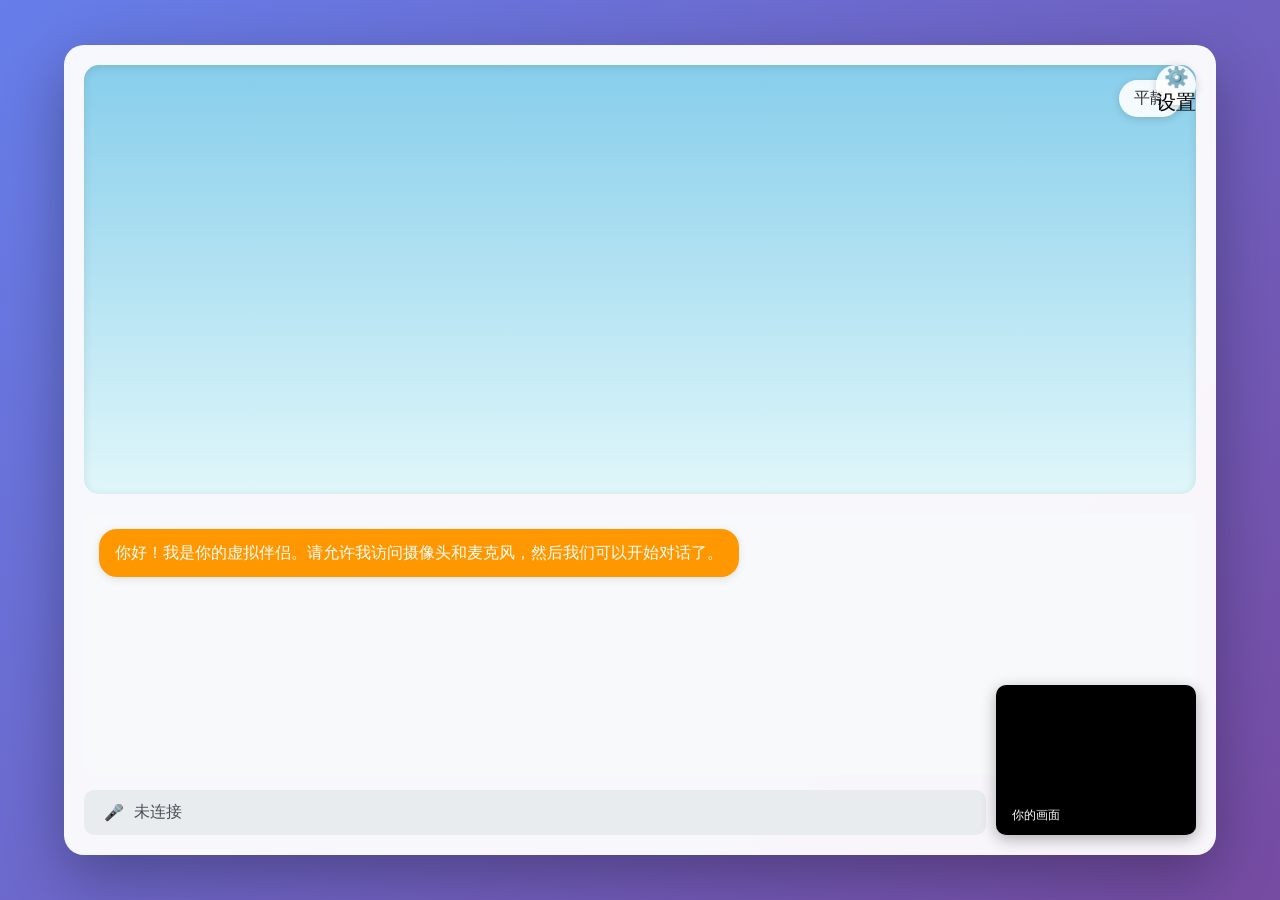
<file: index.html>
<!DOCTYPE html>
<html lang="zh-CN">
<head>
    <meta charset="UTF-8">
    <meta name="viewport" content="width=device-width, initial-scale=1.0">
    <title>Live2D Virtual Companion</title>
    <link rel="stylesheet" href="css/style.css">
</head>
<body>
    <div class="container">
        <!-- 虚拟人物容器 -->
        <div class="avatar-container">
            <canvas id="live2d-canvas"></canvas>
            <div class="emotion-indicator" id="emotion-indicator">
                <span id="current-emotion">平静</span>
            </div>
        </div>

        <!-- 用户摄像头画面 -->
        <div class="camera-container">
            <video id="user-camera" autoplay muted playsinline></video>
            <div class="camera-label">你的画面</div>
        </div>

        <!-- 对话区域 -->
        <div class="chat-container">
            <div class="message-list" id="message-list">
                <div class="message system">
                    <div class="message-content">
                        你好！我是你的虚拟伴侣。请允许我访问摄像头和麦克风，然后我们可以开始对话了。
                    </div>
                </div>
            </div>

            <!-- 语音指示器 -->
            <div class="voice-controls">
                <div class="mic-indicator" id="mic-indicator">
                    <span class="icon">🎤</span>
                    <span class="status">未连接</span>
                </div>
                <button class="btn" id="btn-start">开始对话</button>
                <button class="btn secondary" id="btn-stop">停止</button>
            </div>
        </div>

        <!-- 配置面板 -->
        <div class="settings-panel" id="settings-panel" style="display: none;">
            <h3>设置</h3>
            <label>语音速度:</label>
            <input type="range" id="speech-rate" min="0.5" max="2" step="0.1" value="1">

            <label>音调:</label>
            <input type="range" id="speech-pitch" min="0.5" max="2" step="0.1" value="1">

            <label>表情模式:</label>
            <select id="emotion-mode">
                <option value="auto">自动（根据对话内容）</option>
                <option value="happy">开心</option>
                <option value="sad">悲伤</option>
                <option value="angry">生气</option>
                <option value="normal">平静</option>
            </select>

            <button class="btn" id="btn-close-settings">关闭</button>
        </div>

        <button class="settings-toggle" id="btn-settings">⚙️ 设置</button>
    </div>

    <!-- 加载脚本 -->
    <script src="js/live2d.js"></script>
    <script src="js/voice.js"></script>
    <script src="js/emotion.js"></script>
    <script src="js/ai.js"></script>
    <script src="js/openclaw-connector.js"></script>
    <script src="js/openclaw-http-bridge.js"></script>
    <script src="js/app.js"></script>
</body>
</html>
</file>
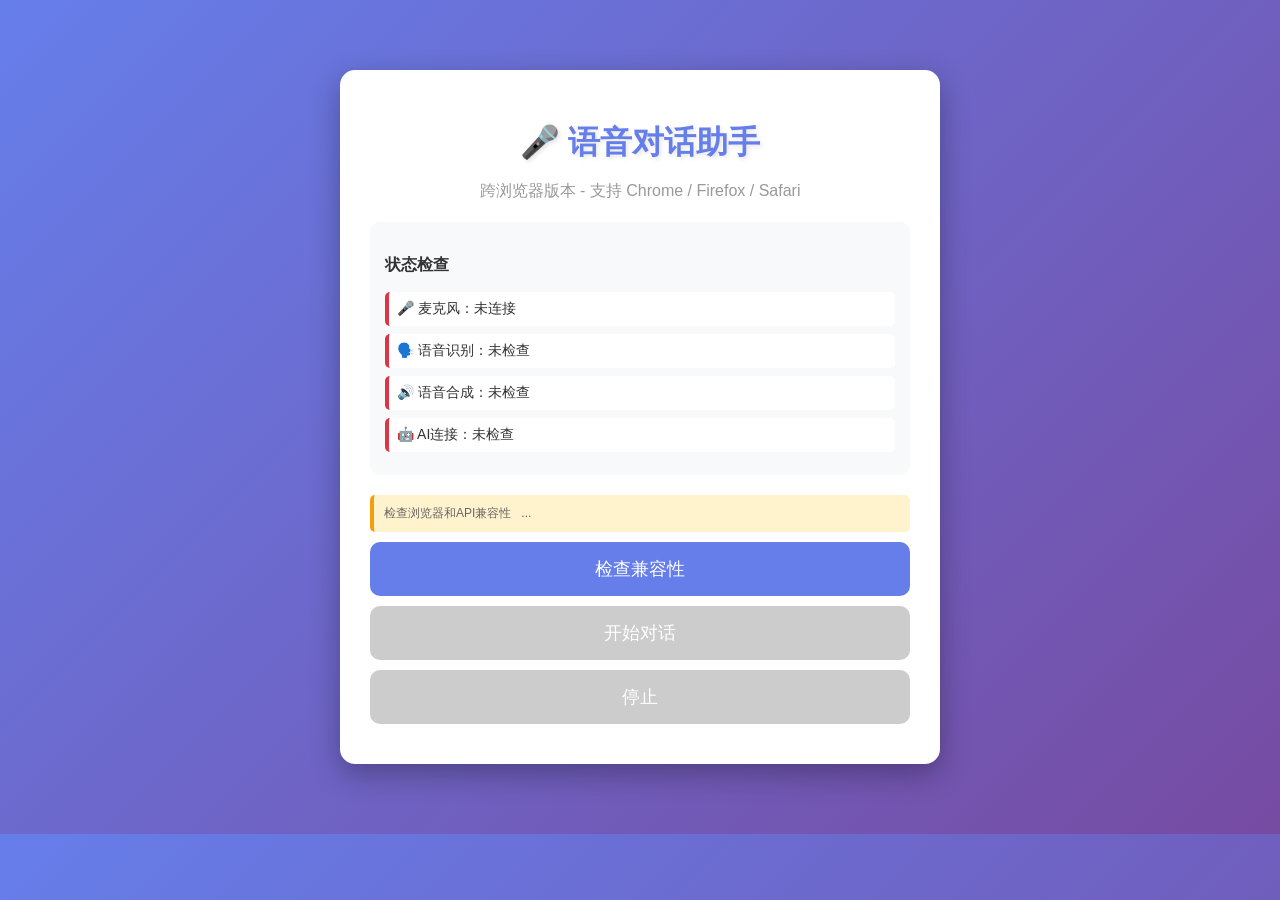
<file: cross-browser.html>
<!DOCTYPE html>
<html lang="zh-CN">
<head>
    <meta charset="UTF-8">
    <meta name="viewport" content="width=device-width, initial-scale=1.0">
    <title>语音对话助手 - 跨浏览器版</title>
    <style>
        body {
            font-family: -apple-system, BlinkMacSystemFont, "Segoe UI", Roboto, sans-serif;
            max-width: 600px;
            margin: 50px auto;
            padding: 20px;
            background: linear-gradient(135deg, #667eea 0%, #764ba2 100%);
            color: white;
        }

        .container {
            background: white;
            border-radius: 15px;
            padding: 30px;
            box-shadow: 0 10px 30px rgba(0,0,0,0.3);
            color: #333;
        }

        h1 {
            color: #667eea;
            margin-bottom: 10px;
            text-align: center;
            text-shadow: 2px 2px 4px rgba(0,0,0,0.1);
        }

        .subtitle {
            color: #999;
            text-align: center;
            margin-bottom: 20px;
        }

        .status {
            background: #f8f9fa;
            padding: 15px;
            border-radius: 10px;
            margin-bottom: 20px;
            font-size: 14px;
        }

        .status-item {
            margin: 8px 0;
            padding: 8px;
            background: white;
            border-radius: 5px;
            border-left: 4px solid #ccc;
        }

        .status-item.connected {
            border-left-color: #28a745;
        }

        .status-item.disconnected {
            border-left-color: #dc3545;
        }

        .btn {
            display: block;
            width: 100%;
            background: #667eea;
            color: white;
            border: none;
            padding: 15px;
            border-radius: 10px;
            font-size: 18px;
            cursor: pointer;
            margin: 10px 0;
            transition: all 0.3s;
        }

        .btn:hover:not(:disabled) {
            background: #5568d3;
            transform: translateY(-2px);
            box-shadow: 0 5px 15px rgba(0,0,0,0.2);
        }

        .btn:disabled {
            background: #ccc;
            cursor: not-allowed;
            transform: none;
            box-shadow: none;
        }

        .btn-stop {
            background: #e74c3c;
        }

        .btn-stop:hover:not(:disabled) {
            background: #c0392b;
        }

        #chat-container {
            background: #f8f9fa;
            padding: 15px;
            border-radius: 10px;
            margin-top: 20px;
            height: 250px;
            overflow-y: auto;
            display: none;
        }

        .message {
            margin: 10px 0;
            padding: 10px;
            border-radius: 5px;
            font-size: 14px;
            line-height: 1.4;
        }

        .message.user {
            background: #dbeafe;
            text-align: right;
            color: #1e40af;
        }

        .message.ai {
            background: #f3e8ff;
            color: #7c3aed;
        }

        .message.success {
            background: #dcfce7;
            color: #166534;
            text-align: center;
            font-size: 13px;
        }

        .error-box {
            background: #fee2e2;
            color: #991b1b;
            padding: 15px;
            border-radius: 10px;
            margin: 10px 0;
            font-size: 13px;
            border-left: 4px solid #ef4444;
        }

        .info-box {
            background: #dbeafe;
            color: #1e40af;
            padding: 15px;
            border-radius: 10px;
            margin: 10px 0;
            font-size: 13px;
            border-left: 4px solid #3b82f6;
        }

        .browser-support {
            font-size: 12px;
            color: #666;
            margin-top: 10px;
            padding: 10px;
            background: #fff3cd;
            border-radius: 5px;
            border-left: 4px solid #f59e0b;
        }

        .browser-support strong {
            color: #92400e;
        }

        .api-support {
            font-size: 11px;
            margin: 5px 0;
            padding: 5px 8px;
            background: white;
            border-radius: 3px;
        }

        .api-support.supported {
            color: #059669;
            border-left: 2px solid #059669;
        }

        .api-support.not-supported {
            color: #dc2626;
            border-left: 2px solid #dc2626;
        }

        @keyframes pulse {
            0%, 100% { opacity: 1; }
            50% { opacity: 0.5; }
        }

        .recording {
            animation: pulse 1s infinite;
            color: #e74c3c !important;
            font-weight: bold;
        }

        .loading {
            display: inline-block;
            margin-left: 10px;
        }

        .loading:after {
            content: '...';
            animation: dots 1.5s steps(5, end) infinite;
        }

        @keyframes dots {
            0%, 20% { content: '.'; }
            40% { content: '..'; }
            60% { content: '...'; }
            80%, 100% { content: ''; }
        }
    </style>
</head>
<body>
    <div class="container">
        <h1>🎤 语音对话助手</h1>
        <p class="subtitle">跨浏览器版本 - 支持 Chrome / Firefox / Safari</p>

        <div class="error-box" id="error-container" style="display: none;">
            <strong>错误：</strong> <span id="error-message"></span>
        </div>

        <div class="info-box" id="info-container" style="display: none;">
            <strong>提示：</strong> <span id="info-message"></span>
        </div>

        <div class="status">
            <h3>状态检查</h3>
            <div class="status-item disconnected" id="mic-status">
                🎤 麦克风：<span>未连接</span>
            </div>
            <div class="status-item disconnected" id="speech-status">
                🗣️ 语音识别：<span>未检查</span>
            </div>
            <div class="status-item disconnected" id="tts-status">
                🔊 语音合成：<span>未检查</span>
            </div>
            <div class="status-item disconnected" id="ai-status">
                🤖 AI连接：<span>未检查</span>
            </div>
        </div>

        <div class="browser-support" id="browser-info">
            检查浏览器和API兼容性<span class="loading"></span>
        </div>

        <button class="btn" id="btn-check">检查兼容性</button>
        <button class="btn" id="btn-start" disabled>开始对话</button>
        <button class="btn btn-stop" id="btn-stop" disabled>停止</button>

        <div id="chat-container">
            <div class="message ai">
                👋 你好！我是你的语音助手。先点击"检查兼容性"按钮。
            </div>
        </div>
    </div>

    <script>
        // DOM元素
        const micStatus = document.getElementById('mic-status');
        const speechStatus = document.getElementById('speech-status');
        const ttsStatus = document.getElementById('tts-status');
        const aiStatus = document.getElementById('ai-status');
        const btnCheck = document.getElementById('btn-check');
        const btnStart = document.getElementById('btn-start');
        const btnStop = document.getElementById('btn-stop');
        const chatContainer = document.getElementById('chat-container');
        const errorContainer = document.getElementById('error-container');
        const errorMessage = document.getElementById('error-message');
        const infoContainer = document.getElementById('info-container');
        const infoMessage = document.getElementById('info-message');
        const browserInfo = document.getElementById('browser-info');

        let recognition = null;
        let isListening = false;
        let browserName = 'Unknown';

        // 显示错误
        function showError(message, autoHide = true) {
            errorMessage.textContent = message;
            errorContainer.style.display = 'block';
            infoContainer.style.display = 'none';

            if (autoHide) {
                setTimeout(() => {
                    errorContainer.style.display = 'none';
                }, 12000);
            }
        }

        // 显示提示
        function showInfo(message, autoHide = true) {
            infoMessage.textContent = message;
            infoContainer.style.display = 'block';
            errorContainer.style.display = 'none';

            if (autoHide) {
                setTimeout(() => {
                    infoContainer.style.display = 'none';
                }, 10000);
            }
        }

        // 添加消息
        function addMessage(text, type = 'ai') {
            const msg = document.createElement('div');
            msg.className = `message ${type}`;
            msg.textContent = text;
            chatContainer.appendChild(msg);
            chatContainer.scrollTop = chatContainer.scrollHeight;
        }

        // 更新状态
        function updateStatus(element, text, connected = false) {
            if (connected) {
                element.className = 'status-item connected';
                element.querySelector('span').textContent = text;
                element.querySelector('span').style.color = 'green';
            } else {
                element.className = 'status-item disconnected';
                element.querySelector('span').textContent = text;
                element.querySelector('span').style.color = 'red';
            }
        }

        // 检查浏览器兼容性
        function checkBrowserSupport() {
            // 检测浏览器
            const userAgent = navigator.userAgent;
            if (userAgent.includes('Firefox')) {
                browserName = `Firefox ${userAgent.match(/Firefox\/(\d+)/)[1]}`;
            } else if (userAgent.includes('Chrome') && !userAgent.includes('Edg')) {
                browserName = `Chrome ${userAgent.match(/Chrome\/(\d+)/)[1]}`;
            } else if (userAgent.includes('Safari') && !userAgent.includes('Chrome')) {
                browserName = `Safari ${userAgent.match(/Version\/(\d+)/)[1]}`;
            } else if (userAgent.includes('Edg')) {
                browserName = `Edge ${userAgent.match(/Edg\/(\d+)/)[1]}`;
            }

            // 构建API支持信息
            let apiInfo = '';

            // 检查语音合成（基本都支持）
            const ttsSupported = 'speechSynthesis' in window;
            apiInfo += `<div class="api-support ${ttsSupported ? 'supported' : 'not-supported'}">`;
            apiInfo += ttsSupported ? '✅ 语音合成' : '❌ 语音合成';
            apiInfo += '</div>';

            if (ttsSupported) {
                updateStatus(ttsStatus, '已就绪', true);
            } else {
                updateStatus(ttsStatus, '不支持', false);
                showError('你的浏览器不支持语音合成！', false);
            }

            // 检查语音识别 - Firefox使用SpeechRecognition，Chrome使用webkitSpeechRecognition
            const hasWebkitSpeech = 'webkitSpeechRecognition' in window;
            const hasStandardSpeech = 'SpeechRecognition' in window;

            apiInfo += `<div class="api-support ${hasWebkitSpeech || hasStandardSpeech ? 'supported' : 'not-supported'}">`;
            if (hasWebkitSpeech) {
                apiInfo += '✅ WebKit Speech Recognition (Chrome)';
            }
            if (hasStandardSpeech) {
                apiInfo += '✅标准 Speech Recognition (Firefox)';
            }
            if (!hasWebkitSpeech && !hasStandardSpeech) {
                apiInfo += '❌ 语音识别API';
            }
            apiInfo += '</div>';

            if (hasWebkitSpeech || hasStandardSpeech) {
                // Firefox使用标准API，Chrome使用webkit前缀
                const SpeechRecognition = window.SpeechRecognition || window.webkitSpeechRecognition;
                recognition = new SpeechRecognition();

                // 配置识别
                recognition.lang = 'zh-CN';
                recognition.continuous = true;
                recognition.interimResults = false;

                // 识别结果
                recognition.onresult = (event) => {
                    const lastResult = event.results[event.results.length - 1];
                    const text = lastResult[0].transcript;
                    addMessage(`你：${text}`, 'user');
                    sendToAI(text);
                };

                // 错误处理
                recognition.onerror = (event) => {
                    console.error('语音识别错误:', event.error);

                    // 忽略一些无害错误
                    if (event.error === 'no-speech' || event.error === 'aborted') {
                        return; // 不显示这些常见错误
                    }

                    addMessage(`⚠️ 语音识别：${event.error}`, 'ai');

                    // 根据错误类型显示提示
                    if (event.error === 'not-allowed') {
                        showError('麦克风权限被拒绝！请允许网站访问麦克风。');
                        showInfo('💡 在浏览器地址栏点击锁定图标，允许麦克风权限。');
                    }
                };

                // 持续监听
                recognition.onend = () => {
                    if (isListening) {
                        // 自动重启
                        setTimeout(() => {
                            try {
                                recognition.start();
                            } catch (e) {
                                console.error('重启语音识别失败:', e);
                                isListening = false;
                                btnStart.disabled = false;
                                btnStop.disabled = true;
                                updateStatus(micStatus, '已停止', false);
                            }
                        }, 100);
                    }
                };

                updateStatus(speechStatus, '已就绪', true);
            } else {
                updateStatus(speechStatus, '不支持', false);

                let errorMsg = '你的浏览器不支持语音识别！';
                if (browserName.includes('Safari')) {
                    errorMsg += 'Safari可能需要手动设置或在HTTPS下使用。';
                } else {
                    errorMsg += '请使用Chrome或Firefox浏览器。';
                }
                showError(errorMsg, false);
            }

            // 测试AI连接
            updateStatus(aiStatus, '测试中...', false);
            testAIConnection();

            // 更新浏览器信息
            browserInfo.innerHTML = `<strong>检测到浏览器：</strong>${browserName}<br>` + apiInfo;

            btnCheck.disabled = true;
        }

        // 测试AI连接
        async function testAIConnection() {
            try {
                const response = await fetch('http://120.48.89.60:8889/health');
                if (response.ok) {
                    updateStatus(aiStatus, '已连接', true);
                    showInfo('✅ 所有检查通过！准备就绪。点击"开始对话"开始。');

                    // 如果语音识别也OK，启用开始按钮
                    const speechText = speechStatus.querySelector('span').textContent;
                    if (speechText === '已就绪') {
                        btnStart.disabled = false;
                    }

                    return true;
                } else {
                    throw new Error('响应不正常');
                }
            } catch (error) {
                updateStatus(aiStatus, '连接失败', false);
                showError(`无法连接AI服务器：${error.message}`);
                showInfo('💡 请告诉我，我会检查服务器。');
                return false;
            }
        }

        // 开始/停止
        function toggleListening() {
            if (isListening) {
                recognition.stop();
                isListening = false;
                btnStart.disabled = false;
                btnStop.disabled = true;
                updateStatus(micStatus, '已停止', false);
                addMessage('⏹️ 已停止对话', 'ai');
            } else {
                try {
                    recognition.start();
                    isListening = true;
                    btnStart.disabled = true;
                    btnStop.disabled = false;
                    updateStatus(micStatus, '正在监听...', true);
                    micStatus.querySelector('span').classList.add('recording');
                    chatContainer.style.display = 'block';
                    addMessage('🎤 开始说话...', 'ai');
                    showInfo('💡 对着麦克风说话，我会听到的！');
                } catch (error) {
                    showError(`启动失败：${error.message}`);
                    console.error('启动语音识别失败:', error);
                }
            }
        }

        // 发送到AI
        async function sendToAI(text) {
            try {
                addMessage('⏳ AI正在思考...', 'ai');

                const response = await fetch('http://120.48.89.60:8889/api/chat', {
                    method: 'POST',
                    headers: {
                        'Content-Type': 'application/json'
                    },
                    body: JSON.stringify({ message: text })
                });

                const data = await response.json();

                // 移除"AI正在思考"
                const lastMsg = chatContainer.lastChild;
                if (lastMsg && lastMsg.textContent.includes('AI正在思考')) {
                    chatContainer.removeChild(lastMsg);
                }

                if (data.success) {
                    addMessage(`🤖：${data.text}`, 'ai');

                    // 语音合成
                    try {
                        const utterance = new SpeechSynthesisUtterance(data.text);
                        utterance.lang = 'zh-CN';
                        utterance.rate = 1;
                        utterance.pitch = 1;
                        speechSynthesis.speak(utterance);
                    } catch (e) {
                        console.error('语音合成失败:', e);
                    }

                    updateStatus(micStatus, '正在监听...', true);
                } else {
                    addMessage(`❌ AI错误：${data.error || '未知错误'}`, 'ai');
                }

            } catch (error) {
                // 移除"AI正在思考"
                const lastMsg = chatContainer.lastChild;
                if (lastMsg && lastMsg.textContent.includes('AI正在思考')) {
                    chatContainer.removeChild(lastMsg);
                }

                addMessage(`❌ 连接AI失败：${error.message}`, 'ai');
                console.error('AI错误:', error);
                showError('AI连接失败，请稍后重试。');
            }
        }

        // 事件监听
        btnCheck.addEventListener('click', checkBrowserSupport);
        btnStart.addEventListener('click', () => {
            if (!isListening) {
                try {
                    recognition.start();
                    isListening = true;
                    btnStart.disabled = true;
                    btnStop.disabled = false;
                    updateStatus(micStatus, '正在监听...', true);
                    micStatus.querySelector('span').classList.add('recording');
                    chatContainer.style.display = 'block';
                    addMessage('🎤 开始说话...', 'ai');
                    showInfo('💡 对着麦克风说话，我会听到的！');
                } catch (error) {
                    showError(`启动失败：${error.message}`);
                }
            }
        });

        btnStop.addEventListener('click', () => {
            if (isListening) {
                recognition.stop();
                isListening = false;
                btnStart.disabled = false;
                btnStop.disabled = true;
                updateStatus(micStatus, '已停止', false);
                micStatus.querySelector('span').classList.remove('recording');
                addMessage('⏹️ 已停止对话', 'ai');
            }
        });

        // 页面加载提示
        setTimeout(() => {
            showInfo('💡 首先点击"检查兼容性"按钮');
        }, 1500);
    </script>
</body>
</html>
</file>
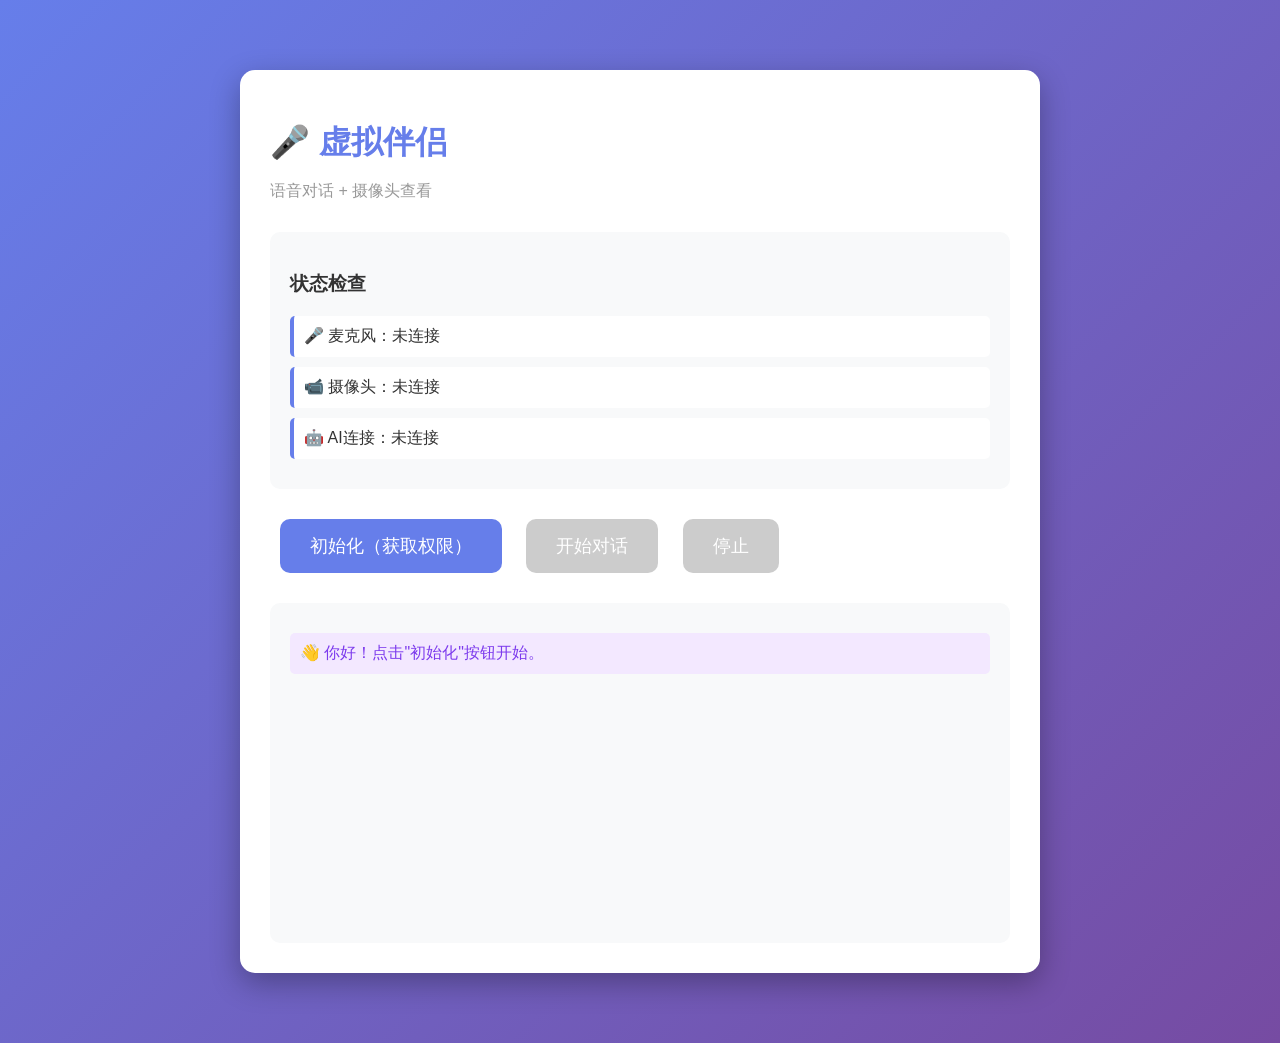
<file: simple.html>
<!DOCTYPE html>
<html lang="zh-CN">
<head>
    <meta charset="UTF-8">
    <meta name="viewport" content="width=device-width, initial-scale=1.0">
    <title>虚拟伴侣 - 简易版</title>
    <style>
        body {
            font-family: -apple-system, BlinkMacSystemFont, "Segoe UI", Roboto, sans-serif;
            max-width: 800px;
            margin: 50px auto;
            padding: 20px;
            background: linear-gradient(135deg, #667eea 0%, #764ba2 100%);
            color: white;
        }

        .container {
            background: white;
            border-radius: 15px;
            padding: 30px;
            box-shadow: 0 10px 30px rgba(0,0,0,0.3);
            color: #333;
        }

        h1 {
            color: #667eea;
            margin-bottom: 10px;
        }

        .subtitle {
            color: #999;
            margin-bottom: 30px;
        }

        .status {
            background: #f8f9fa;
            padding: 20px;
            border-radius: 10px;
            margin-bottom: 20px;
        }

        .status-item {
            margin: 10px 0;
            padding: 10px;
            background: white;
            border-radius: 5px;
            border-left: 4px solid #667eea;
        }

        .btn {
            background: #667eea;
            color: white;
            border: none;
            padding: 15px 30px;
            border-radius: 10px;
            font-size: 18px;
            cursor: pointer;
            margin: 10px;
            transition: all 0.3s;
        }

        .btn:hover {
            background: #5568d3;
            transform: translateY(-2px);
            box-shadow: 0 5px 15px rgba(0,0,0,0.2);
        }

        .btn:disabled {
            background: #ccc;
            cursor: not-allowed;
        }

        .btn-stop {
            background: #e74c3c;
        }

        .btn-stop:hover {
            background: #c0392b;
        }

        #chat-container {
            background: #f8f9fa;
            padding: 20px;
            border-radius: 10px;
            margin-top: 20px;
            height: 300px;
            overflow-y: auto;
        }

        .message {
            margin: 10px 0;
            padding: 10px;
            border-radius: 5px;
        }

        .message.user {
            background: #dbeafe;
            text-align: right;
            color: #1e40af;
        }

        .message.ai {
            background: #f3e8ff;
            color: #7c3aed;
        }

        #video-container {
            margin: 20px 0;
            text-align: center;
        }

        video {
            max-width: 100%;
            border-radius: 10px;
            box-shadow: 0 5px 15px rgba(0,0,0,0.2);
        }
    </style>
</head>
<body>
    <div class="container">
        <h1>🎤 虚拟伴侣</h1>
        <p class="subtitle">语音对话 + 摄像头查看</p>

        <div class="status" id="status-container">
            <h3>状态检查</h3>
            <div class="status-item">
                🎤 麦克风：<span id="mic-status">未连接</span>
            </div>
            <div class="status-item">
                📹 摄像头：<span id="camera-status">未连接</span>
            </div>
            <div class="status-item">
                🤖 AI连接：<span id="ai-status">未连接</span>
            </div>
        </div>

        <div id="video-container">
            <video id="user-video" autoplay muted playsinline style="display: none;"></video>
        </div>

        <button class="btn" id="btn-init">初始化（获取权限）</button>
        <button class="btn" id="btn-start" disabled>开始对话</button>
        <button class="btn btn-stop" id="btn-stop" disabled>停止</button>

        <div id="chat-container">
            <div class="message ai">
                👋 你好！点击"初始化"按钮开始。
            </div>
        </div>
    </div>

    <script>
        const micStatus = document.getElementById('mic-status');
        const cameraStatus = document.getElementById('camera-status');
        const aiStatus = document.getElementById('ai-status');
        const btnInit = document.getElementById('btn-init');
        const btnStart = document.getElementById('btn-start');
        const btnStop = document.getElementById('btn-stop');
        const video = document.getElementById('user-video');
        const chatContainer = document.getElementById('chat-container');

        let recognition = null;
        let isListening = false;

        // 添加消息
        function addMessage(text, type = 'ai') {
            const msg = document.createElement('div');
            msg.className = `message ${type}`;
            msg.textContent = text;
            chatContainer.appendChild(msg);
            chatContainer.scrollTop = chatContainer.scrollHeight;
        }

        // 初始化（获取权限）
        async function init() {
            try {
                // 请求摄像头权限
                const cameraStream = await navigator.mediaDevices.getUserMedia({
                    video: true,
                    audio: true
                });

                video.srcObject = cameraStream;
                video.style.display = 'block';
                cameraStatus.textContent = '已连接 ✅';
                cameraStatus.style.color = 'green';

                // 设置语音识别
                if ('webkitSpeechRecognition' in window || 'SpeechRecognition' in window) {
                    const SpeechRecognition = window.SpeechRecognition || window.webkitSpeechRecognition;
                    recognition = new SpeechRecognition();
                    recognition.lang = 'zh-CN';
                    recognition.continuous = true;
                    recognition.interimResults = false;

                    recognition.onresult = (event) => {
                        const lastResult = event.results[event.results.length - 1];
                        const text = lastResult[0].transcript;
                        addMessage(`你：${text}`, 'user');

                        // 发送到AI
                        sendToAI(text);
                    };

                    recognition.onerror = (event) => {
                        console.error('语音识别错误:', event.error);
                        addMessage(`❌ 语音识别错误：${event.error}`, 'ai');
                    };

                    micStatus.textContent = '已连接 ✅';
                    micStatus.style.color = 'green';

                    btnInit.disabled = true;
                    btnStart.disabled = false;

                    addMessage('✅ 初始化成功！现在可以点击"开始对话"了。', 'ai');
                } else {
                    addMessage('❌ 你的浏览器不支持语音识别', 'ai');
                    micStatus.textContent = '不支持 ❌';
                }

                // 测试AI连接
                aiStatus.textContent = '测试中...';
                try {
                    const response = await fetch('http://120.48.89.60:8889/health');
                    if (response.ok) {
                        aiStatus.textContent = '已连接 ✅';
                        aiStatus.style.color = 'green';
                    } else {
                        throw new Error('响应不正常');
                    }
                } catch (error) {
                    aiStatus.textContent = '连接失败 ❌';
                    aiStatus.style.color = 'red';
                }

            } catch (error) {
                addMessage(`❌ 初始化失败：${error.message}`, 'ai');
                console.error('初始化错误:', error);

                if (error.name === 'NotAllowedError') {
                    addMessage('⚠️ 请允许访问摄像头和麦克风', 'ai');
                } else if (error.name === 'NotFoundError') {
                    addMessage('⚠️ 未找到麦克风或摄像头设备', 'ai');
                }
            }
        }

        // 发送到AI
        async function sendToAI(text) {
            try {
                addMessage('⏳ AI正在思考...', 'ai');

                const response = await fetch('http://120.48.89.60:8889/api/chat', {
                    method: 'POST',
                    headers: {
                        'Content-Type': 'application/json'
                    },
                    body: JSON.stringify({ message: text })
                });

                const data = await response.json();

                if (data.success) {
                    addMessage(`AI：${data.text}`, 'ai');

                    // 语音合成
                    const utterance = new SpeechSynthesisUtterance(data.text);
                    utterance.lang = 'zh-CN';
                    utterance.rate = 1;
                    speechSynthesis.speak(utterance);
                } else {
                    addMessage(`❌ AI错误：${data.error}`, 'ai');
                }

            } catch (error) {
                addMessage(`❌ 连接AI失败：${error.message}`, 'ai');
                console.error('AI错误:', error);
                addMessage('💡 请检查是否可以访问 http://120.48.89.60:8889', 'ai');
            }
        }

        // 开始/停止对话
        function toggleListening() {
            if (isListening) {
                recognition.stop();
                isListening = false;
                btnStart.disabled = false;
                btnStop.disabled = true;
                addMessage('⏹️ 已停止对话', 'ai');
            } else {
                recognition.start();
                isListening = true;
                btnStart.disabled = true;
                btnStop.disabled = false;
                addMessage('🎤 开始说话...', 'ai');
            }
        }

        // 事件监听
        btnInit.addEventListener('click', init);
        btnStart.addEventListener('click', () => {
            if (!isListening) {
                recognition.start();
                isListening = true;
                btnStart.disabled = true;
                btnStop.disabled = false;
                addMessage('🎤 开始说话...', 'ai');
            }
        });

        btnStop.addEventListener('click', () => {
            if (isListening) {
                recognition.stop();
                isListening = false;
                btnStart.disabled = false;
                btnStop.disabled = true;
                addMessage('⏹️ 已停止对话', 'ai');
            }
        });
    </script>
</body>
</html>
</file>
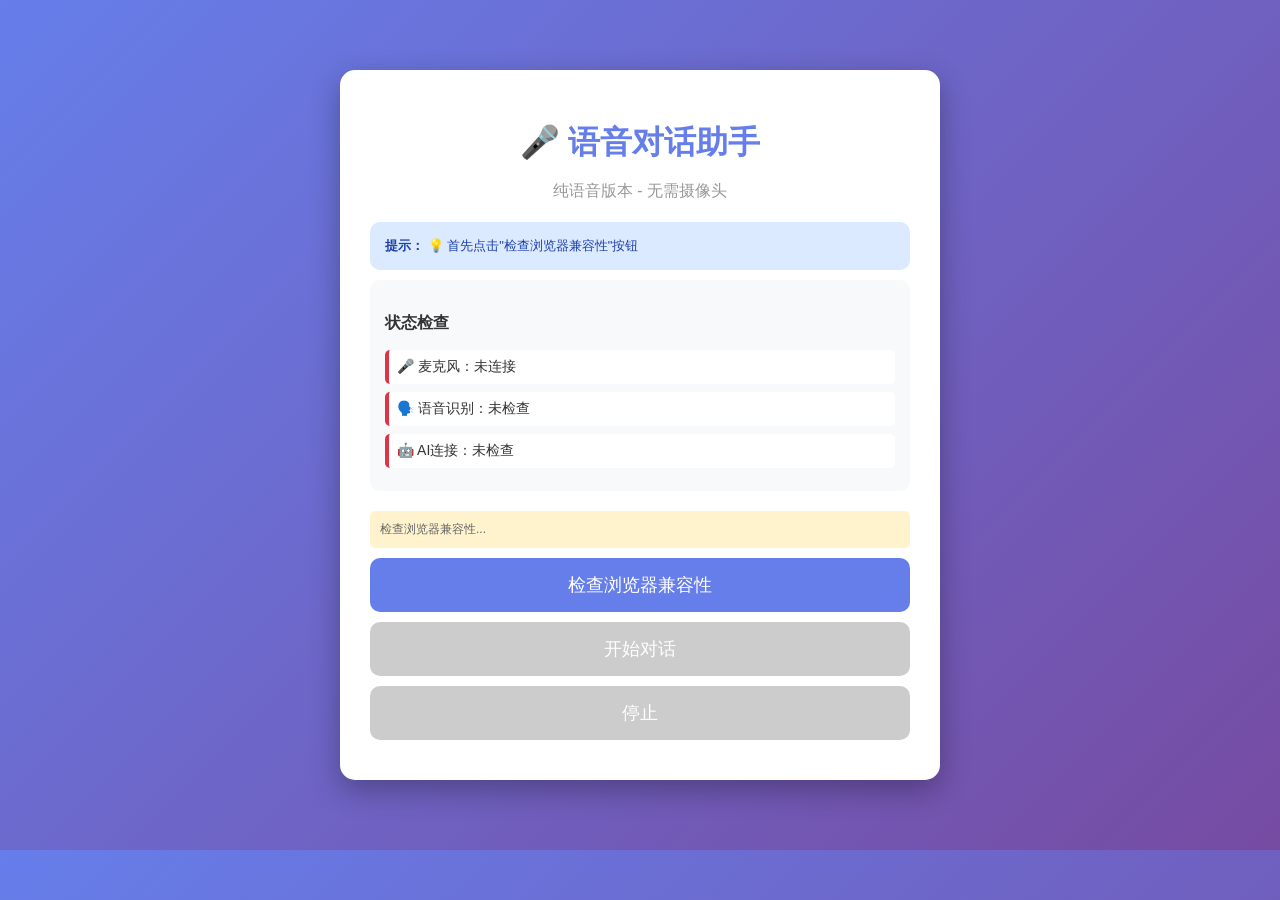
<file: super-simple.html>
<!DOCTYPE html>
<html lang="zh-CN">
<head>
    <meta charset="UTF-8">
    <meta name="viewport" content="width=device-width, initial-scale=1.0">
    <title>虚拟伴侣 - 超简化版</title>
    <style>
        body {
            font-family: -apple-system, BlinkMacSystemFont, "Segoe UI", Roboto, sans-serif;
            max-width: 600px;
            margin: 50px auto;
            padding: 20px;
            background: linear-gradient(135deg, #667eea 0%, #764ba2 100%);
            color: white;
        }

        .container {
            background: white;
            border-radius: 15px;
            padding: 30px;
            box-shadow: 0 10px 30px rgba(0,0,0,0.3);
            color: #333;
        }

        h1 {
            color: #667eea;
            margin-bottom: 10px;
            text-align: center;
        }

        .subtitle {
            color: #999;
            text-align: center;
            margin-bottom: 20px;
        }

        .status {
            background: #f8f9fa;
            padding: 15px;
            border-radius: 10px;
            margin-bottom: 20px;
            font-size: 14px;
        }

        .status-item {
            margin: 8px 0;
            padding: 8px;
            background: white;
            border-radius: 5px;
            border-left: 4px solid #ccc;
        }

        .status-item.connected {
            border-left-color: #28a745;
        }

        .status-item.disconnected {
            border-left-color: #dc3545;
        }

        .btn {
            display: block;
            width: 100%;
            background: #667eea;
            color: white;
            border: none;
            padding: 15px;
            border-radius: 10px;
            font-size: 18px;
            cursor: pointer;
            margin: 10px 0;
            transition: all 0.3s;
        }

        .btn:hover {
            background: #5568d3;
            transform: translateY(-2px);
        }

        .btn:disabled {
            background: #ccc;
            cursor: not-allowed;
            transform: none;
        }

        .btn-stop {
            background: #e74c3c;
        }

        .btn-stop:hover {
            background: #c0392b;
        }

        #chat-container {
            background: #f8f9fa;
            padding: 15px;
            border-radius: 10px;
            margin-top: 20px;
            height: 250px;
            overflow-y: auto;
            display: none;
        }

        .message {
            margin: 10px 0;
            padding: 10px;
            border-radius: 5px;
            font-size: 14px;
        }

        .message.user {
            background: #dbeafe;
            text-align: right;
            color: #1e40af;
        }

        .message.ai {
            background: #f3e8ff;
            color: #7c3aed;
        }

        .message.error {
            background: #fee2e2;
            color: #991b1b;
            text-align: center;
        }

        .message.success {
            background: #dcfce7;
            color: #166534;
            text-align: center;
        }

        .error-box {
            background: #fee2e2;
            color: #991b1b;
            padding: 15px;
            border-radius: 10px;
            margin: 10px 0;
            font-size: 13px;
        }

        .info-box {
            background: #dbeafe;
            color: #1e40af;
            padding: 15px;
            border-radius: 10px;
            margin: 10px 0;
            font-size: 13px;
        }

        .browser-support {
            font-size: 12px;
            color: #666;
            margin-top: 10px;
            padding: 10px;
            background: #fff3cd;
            border-radius: 5px;
        }

        @keyframes pulse {
            0%, 100% { opacity: 1; }
            50% { opacity: 0.5; }
        }

        .recording {
            animation: pulse 1s infinite;
            color: #e74c3c;
        }
    </style>
</head>
<body>
    <div class="container">
        <h1>🎤 语音对话助手</h1>
        <p class="subtitle">纯语音版本 - 无需摄像头</p>

        <div class="error-box" id="error-container" style="display: none;">
            <strong>错误：</strong> <span id="error-message"></span>
        </div>

        <div class="info-box" id="info-container" style="display: none;">
            <strong>提示：</strong> <span id="info-message"></span>
        </div>

        <div class="status">
            <h3>状态检查</h3>
            <div class="status-item disconnected" id="mic-status">
                🎤 麦克风：<span>未连接</span>
            </div>
            <div class="status-item disconnected" id="speech-status">
                🗣️ 语音识别：<span>未检查</span>
            </div>
            <div class="status-item disconnected" id="ai-status">
                🤖 AI连接：<span>未检查</span>
            </div>
        </div>

        <div class="browser-support" id="browser-info">
            检查浏览器兼容性...
        </div>

        <button class="btn" id="btn-check">检查浏览器兼容性</button>
        <button class="btn" id="btn-start" disabled>开始对话</button>
        <button class="btn btn-stop" id="btn-stop" disabled>停止</button>

        <div id="chat-container">
            <div class="message ai">
                👋 你好！我是你的语音助手。
            </div>
        </div>
    </div>

    <script>
        // DOM元素
        const micStatus = document.getElementById('mic-status');
        const speechStatus = document.getElementById('speech-status');
        const aiStatus = document.getElementById('ai-status');
        const btnCheck = document.getElementById('btn-check');
        const btnStart = document.getElementById('btn-start');
        const btnStop = document.getElementById('btn-stop');
        const chatContainer = document.getElementById('chat-container');
        const errorContainer = document.getElementById('error-container');
        const errorMessage = document.getElementById('error-message');
        const infoContainer = document.getElementById('info-container');
        const infoMessage = document.getElementById('info-message');
        const browserInfo = document.getElementById('browser-info');

        let recognition = null;
        let isListening = false;
        let isMicPermissionGranted = false;

        // 显示错误
        function showError(message) {
            errorMessage.textContent = message;
            errorContainer.style.display = 'block';
            infoContainer.style.display = 'none';

            // 自动隐藏
            setTimeout(() => {
                errorContainer.style.display = 'none';
            }, 10000);
        }

        // 显示提示
        function showInfo(message) {
            infoMessage.textContent = message;
            infoContainer.style.display = 'block';
            errorContainer.style.display = 'none';

            setTimeout(() => {
                infoContainer.style.display = 'none';
            }, 8000);
        }

        // 添加消息
        function addMessage(text, type = 'ai') {
            const msg = document.createElement('div');
            msg.className = `message ${type}`;
            msg.textContent = text;
            chatContainer.appendChild(msg);
            chatContainer.scrollTop = chatContainer.scrollHeight;
        }

        // 更新状态
        function updateStatus(element, text, connected = false) {
            element.className = connected ? 'status-item connected' : 'status-item disconnected';
            element.querySelector('span').textContent = text;
            if (connected) {
                element.querySelector('span').style.color = 'green';
            }
        }

        // 检查浏览器兼容性
        function checkBrowserSupport() {
            const userAgent = navigator.userAgent;
            let browser = 'Unknown';

            if (userAgent.includes('Chrome')) {
                browser = `Chrome ${userAgent.match(/Chrome\/(\d+)/)[1]}`;
            } else if (userAgent.includes('Safari')) {
                browser = `Safari ${userAgent.match(/Version\/(\d+)/)[1]}`;
            } else if (userAgent.includes('Firefox')) {
                browser = `Firefox ${userAgent.match(/Firefox\/(\d+)/)[1]}`;
            } else if (userAgent.includes('Edge')) {
                browser = `Edge`;
            }

            browserInfo.textContent = `检测到浏览器：${browser}`;

            // 检查语音合成
            if ('speechSynthesis' in window) {
                speechStatus.innerHTML = '🗣️ 语音识别：<span style="color: green;">支持</span>';
            } else {
                speechStatus.innerHTML = '🗣️ 语音识别：<span style="color: red;">不支持</span>';
                showError('你的浏览器不支持语音合成，建议使用Chrome浏览器。');
                return false;
            }

            // 检查语音识别
            if ('webkitSpeechRecognition' in window || 'SpeechRecognition' in window) {
                const SpeechRecognition = window.SpeechRecognition || window.webkitSpeechRecognition;
                recognition = new SpeechRecognition();
                recognition.lang = 'zh-CN';
                recognition.continuous = true;
                recognition.interimResults = false;

                recognition.onresult = (event) => {
                    const lastResult = event.results[event.results.length - 1];
                    const text = lastResult[0].transcript;
                    addMessage(`你：${text}`, 'user');
                    sendToAI(text);
                };

                recognition.onerror = (event) => {
                    console.error('语音识别错误:', event.error);
                    if (event.error !== 'no-speech') {
                        addMessage(`⚠️ 语音识别错误：${event.error}`, 'ai');
                    }
                };

                recognition.onend = () => {
                    if (isListening) {
                        // 自动重启
                        setTimeout(() => {
                            try {
                                recognition.start();
                            } catch (e) {
                                console.error('重启语音识别失败:', e);
                                isListening = false;
                                btnStart.disabled = false;
                                btnStop.disabled = true;
                                micStatus.className = 'status-item disconnected';
                                micStatus.querySelector('span').textContent = '已停止';
                            }
                        }, 100);
                    }
                };

                updateStatus(speechStatus, '已就绪', true);
            } else {
                updateStatus(speechStatus, '不支持', false);
                showError('你的浏览器不支持语音识别API。请使用Chrome浏览器。');
                return false;
            }

            // 测试AI连接
            updateStatus(aiStatus, '测试中...', false);
            testAIConnection();

            btnCheck.disabled = true;
            btnStart.disabled = false;

            return true;
        }

        // 测试AI连接
        async function testAIConnection() {
            try {
                const response = await fetch('http://120.48.89.60:8889/health');
                if (response.ok) {
                    updateStatus(aiStatus, '已连接', true);
                    showInfo('✅ 所有检查通过！点击"开始对话"开始使用。');
                    return true;
                } else {
                    throw new Error('响应不正常');
                }
            } catch (error) {
                updateStatus(aiStatus, '连接失败', false);
                showError(`无法连接AI服务器：${error.message}`);
                showInfo('💡 请检查是否可以访问 http://120.48.89.60:8889');
                return false;
            }
        }

        // 开始/停止
        function toggleListening() {
            if (isListening) {
                recognition.stop();
                isListening = false;
                btnStart.disabled = false;
                btnStop.disabled = true;
                updateStatus(micStatus, '已停止', false);
                addMessage('⏹️ 已停止对话', 'ai');
            } else {
                try {
                    recognition.start();
                    isListening = true;
                    btnStart.disabled = true;
                    btnStop.disabled = false;
                    updateStatus(micStatus, '正在监听...', true);
                    micStatus.querySelector('span').classList.add('recording');
                    chatContainer.style.display = 'block';
                    addMessage('🎤 开始说话...', 'ai');
                    showInfo('💡 对着麦克风说话，我会听到的！');
                } catch (error) {
                    showError(`启动失败：${error.message}`);
                }
            }
        }

        // 发送到AI
        async function sendToAI(text) {
            try {
                addMessage('⏳ AI正在思考...', 'ai');

                const response = await fetch('http://120.48.89.60:8889/api/chat', {
                    method: 'POST',
                    headers: {
                        'Content-Type': 'application/json'
                    },
                    body: JSON.stringify({ message: text })
                });

                const data = await response.json();

                if (data.success) {
                    // 移除"AI正在思考"消息
                    chatContainer.lastChild.classList.add('success');
                    chatContainer.lastChild.textContent = '✅ 收到回复';

                    addMessage(`🤖：${data.text}`, 'ai');

                    // 语音合成
                    const utterance = new SpeechSynthesisUtterance(data.text);
                    utterance.lang = 'zh-CN';
                    utterance.rate = 1;
                    utterance.pitch = 1;

                    speechSynthesis.speak(utterance);
                } else {
                    addMessage(`❌ AI错误：${data.error}`, 'ai');
                }

            } catch (error) {
                addMessage(`❌ 连接AI失败：${error.message}`, 'ai');
                console.error('AI错误:', error);
                showError('AI连接失败，请检查服务器是否运行');
            }
        }

        // 事件监听
        btnCheck.addEventListener('click', checkBrowserSupport);
        btnStart.addEventListener('click', () => {
            if (!isListening) {
                recognition.start();
                isListening = true;
                btnStart.disabled = true;
                btnStop.disabled = false;
                updateStatus(micStatus, '正在监听...', true);
                micStatus.querySelector('span').classList.add('recording');
                chatContainer.style.display = 'block';
                addMessage('🎤 开始说话...', 'ai');
                showInfo('💡 对着麦克风说话，我会听到的！');
            }
        });

        btnStop.addEventListener('click', () => {
            if (isListening) {
                recognition.stop();
                isListening = false;
                btnStart.disabled = false;
                btnStop.disabled = true;
                updateStatus(micStatus, '已停止', false);
                micStatus.querySelector('span').classList.remove('recording');
                addMessage('⏹️ 已停止对话', 'ai');
            }
        });

        // 页面加载时自动检查
        setTimeout(() => {
            showInfo('💡 首先点击"检查浏览器兼容性"按钮');
        }, 1000);
    </script>
</body>
</html>
</file>
<file: css/style.css>
* {
    margin: 0;
    padding: 0;
    box-sizing: border-box;
}

body {
    font-family: -apple-system, BlinkMacSystemFont, "Segoe UI", Roboto, sans-serif;
    background: linear-gradient(135deg, #667eea 0%, #764ba2 100%);
    height: 100vh;
    display: flex;
    justify-content: center;
    align-items: center;
    overflow: hidden;
}

.container {
    position: relative;
    width: 90%;
    max-width: 1200px;
    height: 90vh;
    background: rgba(255, 255, 255, 0.95);
    border-radius: 20px;
    box-shadow: 0 20px 60px rgba(0, 0, 0, 0.3);
    display: flex;
    flex-direction: column;
    padding: 20px;
}

/* 虚拟人物区域 */
.avatar-container {
    flex: 2;
    position: relative;
    background: linear-gradient(180deg, #87CEEB 0%, #E0F7FA 100%);
    border-radius: 15px;
    overflow: hidden;
    margin-bottom: 20px;
    box-shadow: inset 0 2px 10px rgba(0, 0, 0, 0.1);
}

#live2d-canvas {
    width: 100%;
    height: 100%;
}

.emotion-indicator {
    position: absolute;
    top: 15px;
    right: 15px;
    background: rgba(255, 255, 255, 0.9);
    padding: 8px 15px;
    border-radius: 20px;
    box-shadow: 0 2px 8px rgba(0, 0, 0, 0.15);
    font-weight: 500;
    color: #333;
}

#current-emotion {
    display: flex;
    align-items: center;
    gap: 8px;
}

/* 用户摄像头 */
.camera-container {
    position: absolute;
    bottom: 20px;
    right: 20px;
    width: 200px;
    height: 150px;
    background: #000;
    border-radius: 10px;
    overflow: hidden;
    box-shadow: 0 4px 15px rgba(0, 0, 0, 0.3);
    z-index: 10;
}

#user-camera {
    width: 100%;
    height: 100%;
    object-fit: cover;
    transform: scaleX(-1); /* 镜像效果 */
}

.camera-label {
    position: absolute;
    bottom: 8px;
    left: 8px;
    background: rgba(0, 0, 0, 0.6);
    color: #fff;
    padding: 3px 8px;
    border-radius: 4px;
    font-size: 12px;
}

/* 对话区域 */
.chat-container {
    flex: 1.5;
    display: flex;
    flex-direction: column;
    gap: 15px;
}

.message-list {
    flex: 1;
    overflow-y: auto;
    padding: 15px;
    background: #f8f9fa;
    border-radius: 10px;
    scroll-behavior: smooth;
}

.message {
    margin-bottom: 12px;
    display: flex;
    justify-content: flex-start;
}

.message.user {
    justify-content: flex-end;
}

.message-content {
    max-width: 70%;
    padding: 12px 16px;
    border-radius: 18px;
    line-height: 1.5;
    word-wrap: break-word;
}

.message .message-content {
    background: #fff;
    box-shadow: 0 2px 8px rgba(0, 0, 0, 0.1);
}

.message.user .message-content {
    background: #667eea;
    color: #fff;
}

.message.system .message-content {
    background: #ff9800;
    color: #fff;
}

/* 语音控制 */
.voice-controls {
    display: flex;
    align-items: center;
    gap: 15px;
}

.mic-indicator {
    flex: 1;
    display: flex;
    align-items: center;
    gap: 10px;
    padding: 12px 20px;
    background: #e9ecef;
    border-radius: 10px;
    font-weight: 500;
    color: #495057;
}

.mic-indicator.listening {
    background: #ff6b6b;
    color: #fff;
    animation: pulse 1.5s infinite;
}

@keyframes pulse {
    0%, 100% { opacity: 1; }
    50% { opacity: 0.5; }
}

.btn {
    padding: 12px 24px;
    border: none;
    border-radius: 8px;
    font-size: 14px;
    font-weight: 600;
    cursor: pointer;
    transition: all 0.3s;
    background: #667eea;
    color: #fff;
}

.btn:hover {
    transform: translateY(-2px);
    box-shadow: 0 4px 12px rgba(102, 126, 234, 0.4);
}

.btn:active {
    transform: translateY(0);
}

.btn.secondary {
    background: #6c757d;
}

/* 设置面板 */
.settings-panel {
    position: absolute;
    top: 50%;
    left: 50%;
    transform: translate(-50%, -50%);
    background: #fff;
    padding: 30px;
    border-radius: 15px;
    box-shadow: 0 10px 40px rgba(0, 0, 0, 0.3);
    z-index: 100;
    min-width: 300px;
}

.settings-panel label {
    display: block;
    margin: 15px 0 8px;
    font-weight: 500;
    color: #333;
}

.settings-panel input[type="range"],
.settings-panel select {
    width: 100%;
    padding: 8px;
    border: 1px solid #ddd;
    border-radius: 5px;
}

#btn-close-settings {
    width: 100%;
    margin-top: 20px;
}

.settings-toggle {
    position: absolute;
    top: 20px;
    right: 20px;
    width: 40px;
    height: 40px;
    border: none;
    background: rgba(255, 255, 255, 0.9);
    border-radius: 50%;
    font-size: 20px;
    cursor: pointer;
    box-shadow: 0 2px 8px rgba(0, 0, 0, 0.2);
    z-index: 50;
}

.settings-toggle:hover {
    transform: scale(1.1);
}

/* 响应式设计 */
@media (max-width: 768px) {
    .camera-container {
        position: relative;
        width: 100%;
        height: 150px;
        margin-bottom: 10px;
    }

    .voice-controls {
        flex-direction: column;
    }

    .mic-indicator {
        width: 100%;
    }
}
</file>
